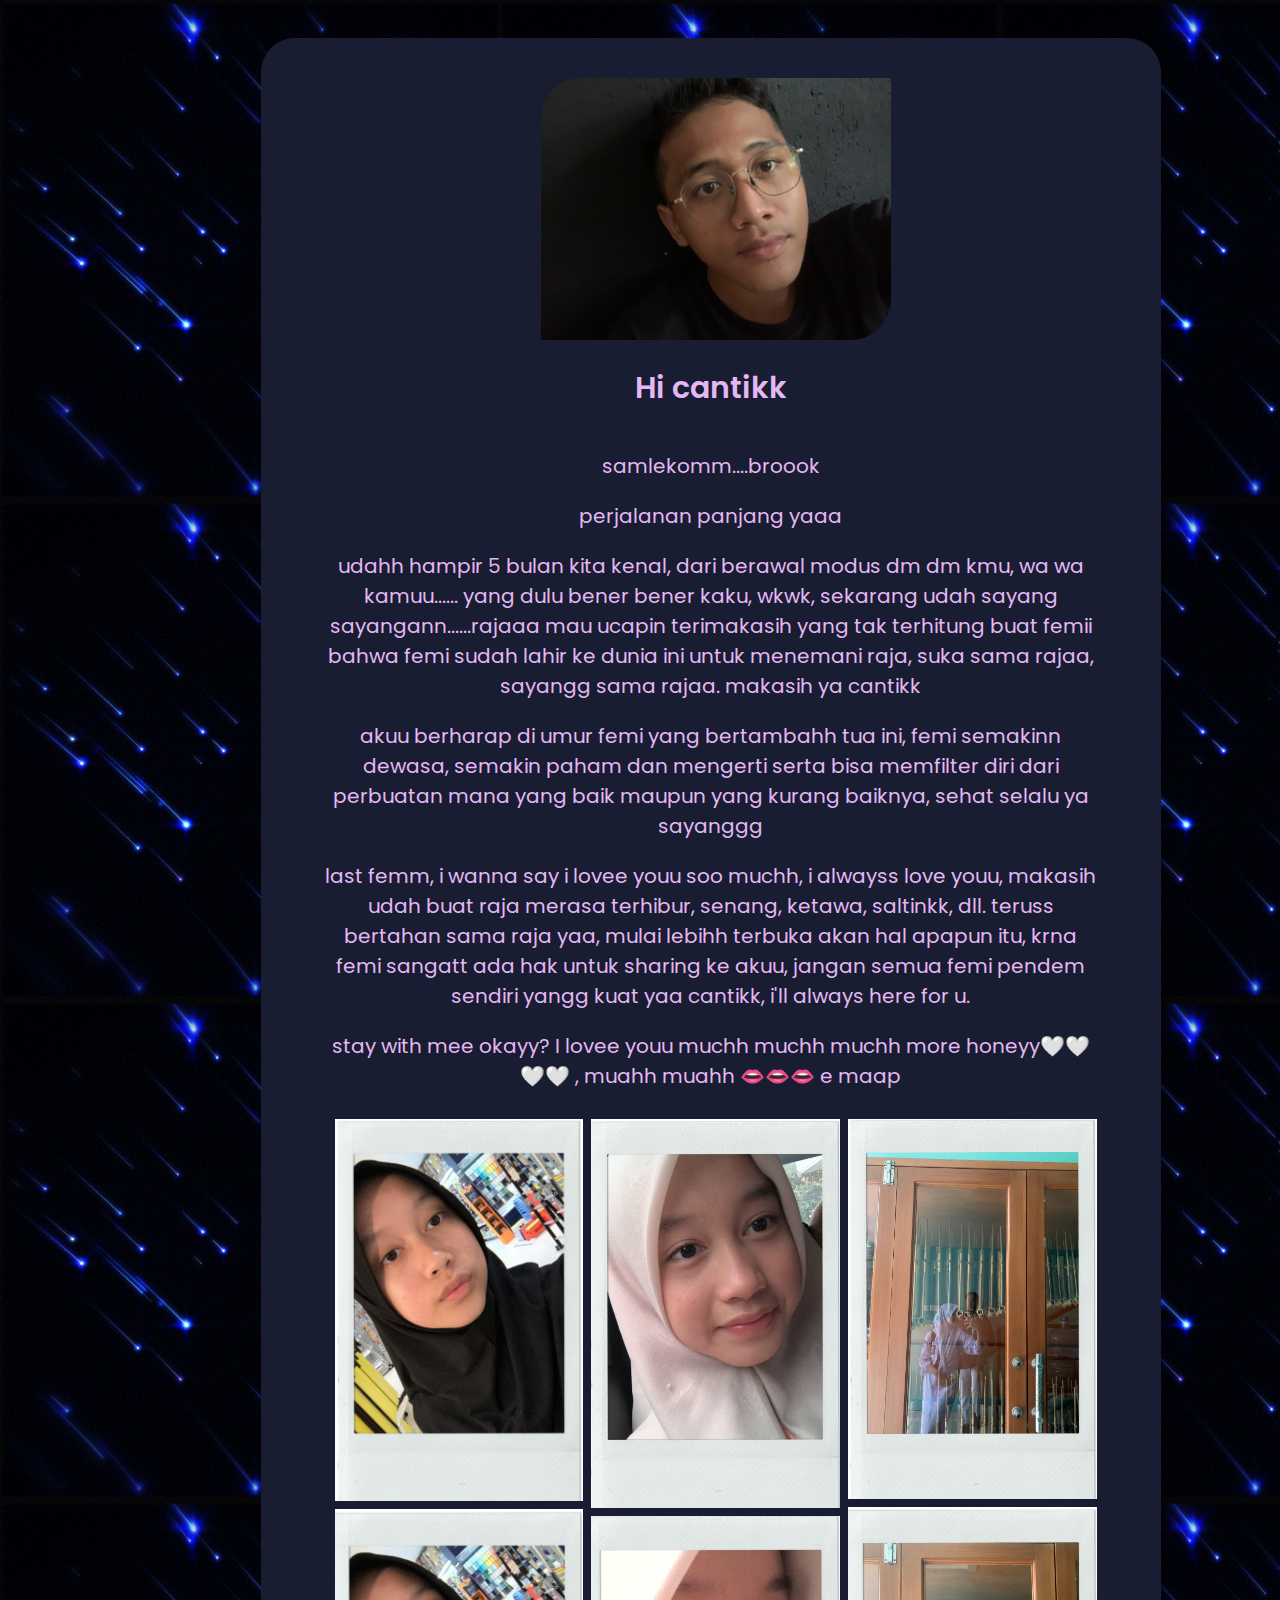
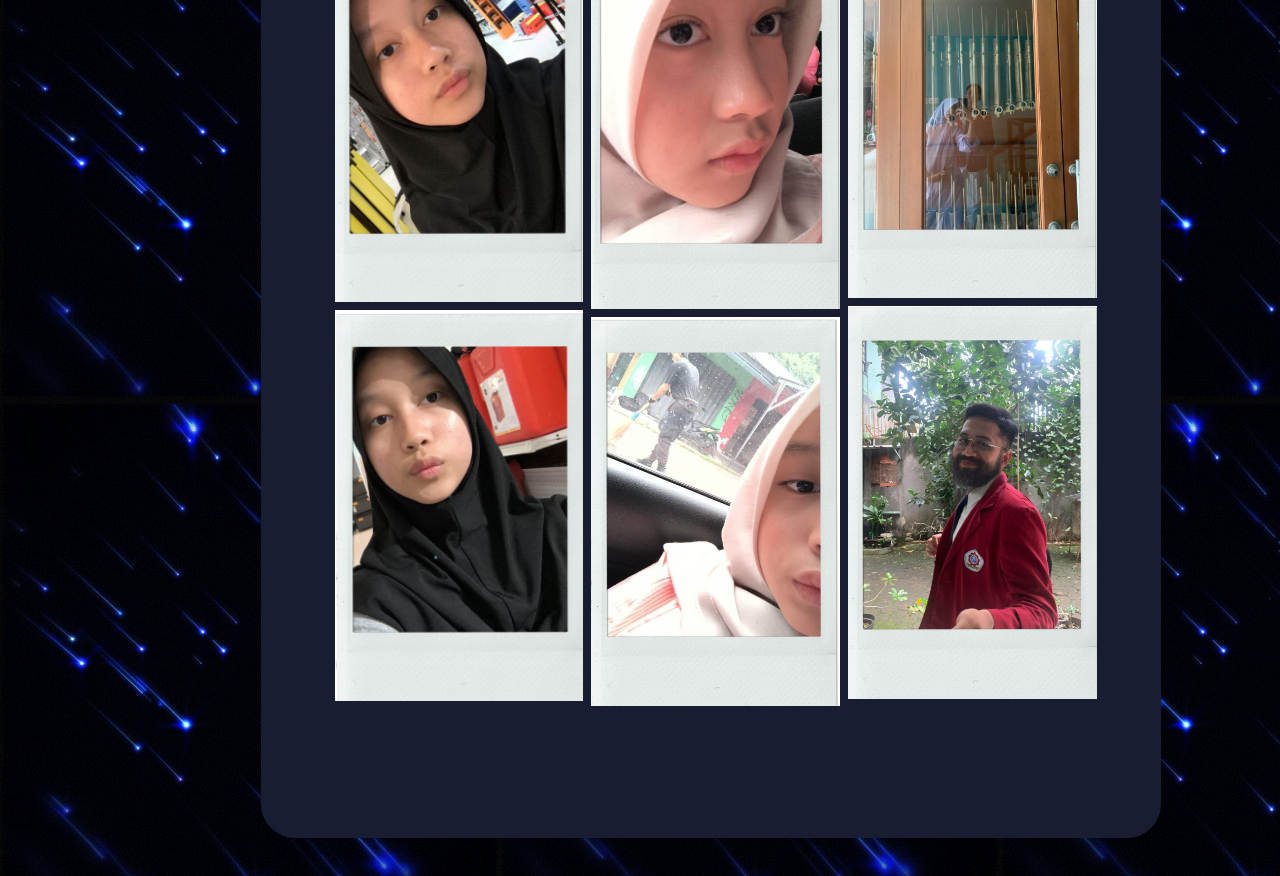
<file: foryou/6.html>
<!DOCTYPE html>
<html lang="en">
  <head>
    <link rel="stylesheet" href="/6.css" />
    <meta charset="UTF-8" />
    <meta http-equiv="cache-control" content="no-cache" />
    <meta http-equiv="expires" content="0" />
    <meta http-equiv="pragma" content="no-cache" />
    <meta http-equiv="X-UA-Compatible" content="IE=edge" />
    <link rel="preconnect" href="https://fonts.googleapis.com" />
    <link
      rel="pre
    connect"
      href="https://fonts.gstatic.com"
      crossorigin
    />
    <link
      href="https://fonts.googleapis.com/css2?family=Nunito:wght@200;300;600;700&family=Poppins:wght@400;500;600;800&display=swap"
      rel="stylesheet"
    />
    <meta name="viewport" content="width=device-width, initial-scale=1.0" />
    <link rel="icon" href="/drawable/icons.png" />
    <title>Terakhirr, hehe</title>
  </head>
  <body>
    <div class="poet-container" ">
      <div class="img-cont">
        <img class="img" src="13.jpg" width="40%" />
      </div>
      <div class="title">
        <h1>Hi cantikk</h1>
      </div>

      <div class="text">
        
        <p>
          samlekomm....broook
          </p>
          <p>
            perjalanan panjang yaaa
          </p>
          <p>udahh hampir 5 bulan kita kenal, dari berawal modus dm dm kmu, wa wa kamuu......
            yang dulu bener bener kaku, wkwk, sekarang udah sayang sayangann......rajaaa mau ucapin
            terimakasih yang tak terhitung buat femii bahwa femi sudah lahir ke dunia ini untuk menemani raja,
            suka sama rajaa, sayangg sama rajaa. makasih ya cantikk
          </p>
          <p>akuu berharap di umur femi yang bertambahh tua ini, femi semakinn dewasa, 
            semakin paham dan mengerti serta bisa memfilter diri dari perbuatan mana yang 
            baik maupun yang kurang baiknya, sehat selalu ya sayanggg
          </p>
          <p>last femm, i wanna say i lovee youu soo muchh, i alwayss love youu, makasih udah buat
            raja merasa terhibur, senang, ketawa, saltinkk, dll. teruss bertahan sama raja yaa, mulai lebihh terbuka
            akan hal apapun itu, krna femi sangatt ada hak untuk sharing ke akuu, jangan semua femi pendem sendiri
            yangg kuat yaa cantikk, i'll always here for u.
          </p>
          <p>
            stay with mee okayy?
            I lovee youu muchh muchh muchh more honeyy🤍🤍🤍🤍 , muahh muahh 👄👄👄 e maap
          </p>

        <div class="row" style="margin-left: 10px">
          <div class="column">
            <img src="/drawable/2.png" />
            <img src="/drawable/3.png" />
            <img src="/drawable/4.png" height="" />
            
            
          </div>
          <div class="column">
            <img src="/drawable/7.png" />
            <img src="/drawable/8.png" />
            <img src="/drawable/9.png" height="" />
            
          </div>
          <div class="column">
            <img src="/drawable/10.png" height="" />
            <img src="/drawable/11.png" height="" />
            <img src="/drawable/12.png" height="" />
            
           
            </div> 
          </div>
        </div>
      </div>
    </div>


<script>
    window.onload = setInterval(Gameloop, 100 / 60); //10fps

    let myAudio = new Audio('hbd.mp3');
    
    function Gameloop() {
        if (myAudio.paused) {
            myAudio.play();
        }
    }
</script>
  </body>
</html>
</file>
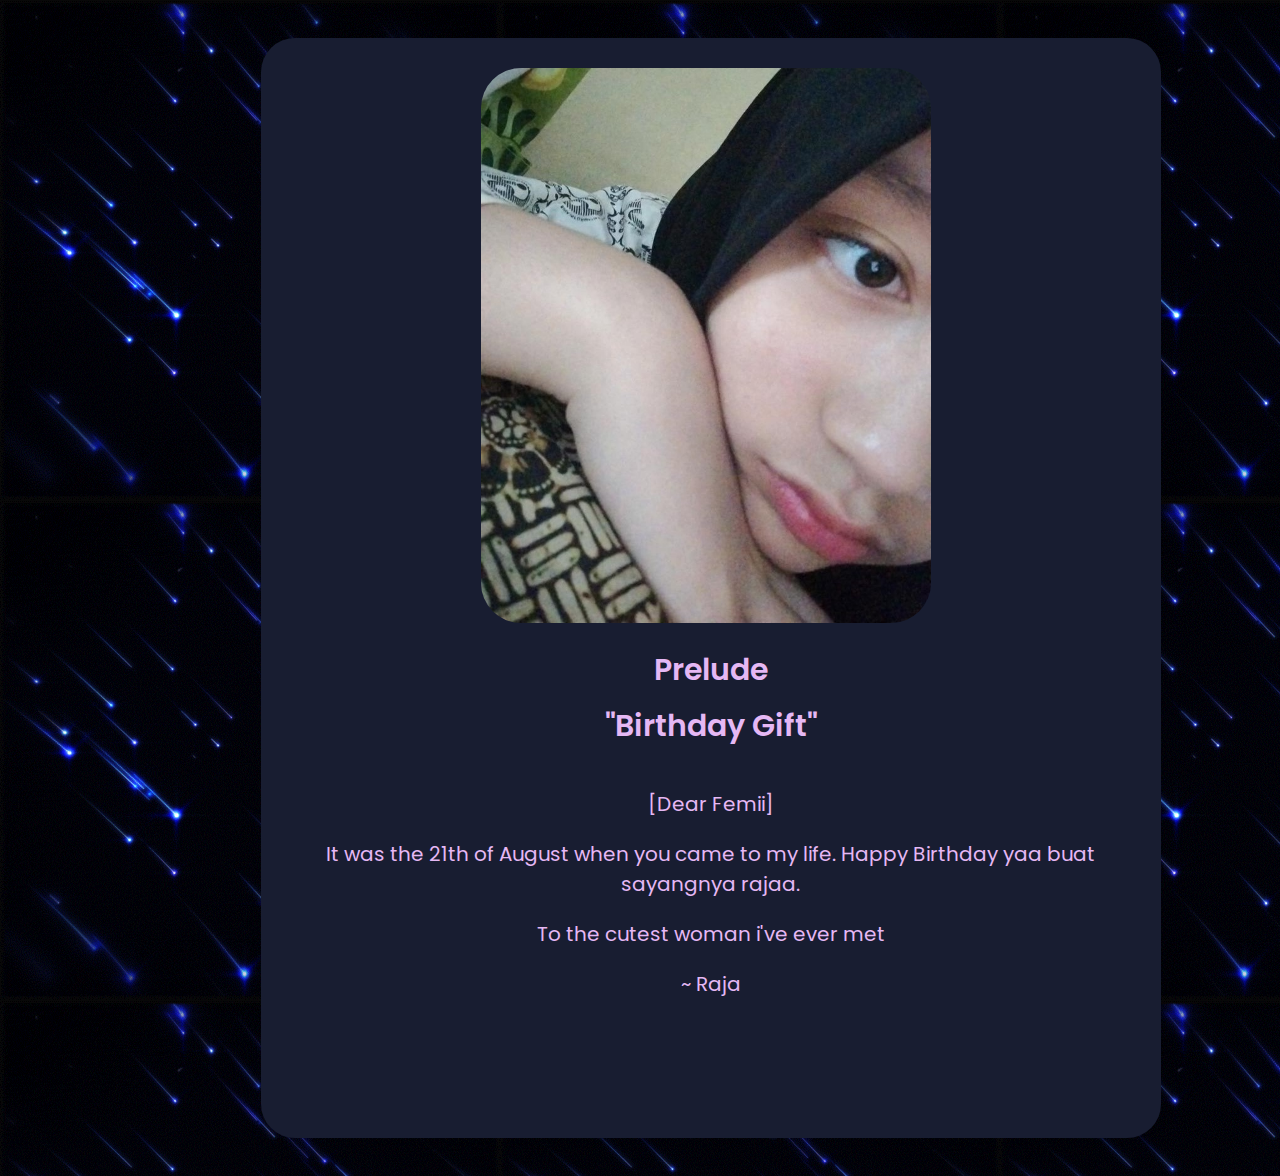
<file: foryou/prelude.html>
<!DOCTYPE html>
<html lang="en">
<head>
    <link rel="stylesheet" href="/style.css">
    <meta charset="UTF-8">
    <meta http-equiv="X-UA-Compatible" content="IE=edge">
    <link rel="preconnect" href="https://fonts.googleapis.com"><link rel="pre
    connect" href="https://fonts.gstatic.com" crossorigin><link href="https://fonts.googleapis.com/css2?family=Nunito:wght@200;300;600;700&family=Poppins:wght@400;500;600;800&display=swap" rel="stylesheet">
    <meta name="viewport" content="width=device-width, initial-scale=1.0">
    <link rel="icon" href="/drawable/icons.png">
    <title>Prelude</title>
</head>
<body>
    <div class="poet-container">
        <div class="img-cont">
            <img class="img" src="4.jpg">
        </div>
            <div class="title">
                <h1>Prelude</h1>    
            </div>
            <div class="stitle">
                <h1>"Birthday Gift"</h1>    
            </div>
            <div class="text">
                <p>
                    [Dear Femii]
                </p>
                <p>
                    It was the 21th of August when you came to my life. Happy Birthday yaa buat sayangnya rajaa.                </p>

                    <p>To the cutest woman i've ever met </p> 
                    <p>~ Raja</p>
            </div> 
    </div>

  

<script>
    window.onload = setInterval(Gameloop, 100 / 60); //10fps

    let myAudio = new Audio('rokok.mp3');
    
    function Gameloop() {
        if (myAudio.paused) {
            myAudio.play();
        }
    }
</script>


</body>
</html>
</file>
<file: 6.css>
body{
        background-color: #4B56D2;
        background-image:url('foryou/pinterestdownloader.com-1706148873.543875.gif');
        background-size: auto ;

    }

  


    /* width */
::-webkit-scrollbar {
    width: 10px;
}

  /* Track */
  ::-webkit-scrollbar-track {
    background: #181D31;
  }
  
  /* Handle */
  ::-webkit-scrollbar-thumb {
    background: #E5B8F4;
  }
  

    .star{
        margin-left: -200px;
        margin-top: -800px;
        width: 120%;
        height: auto;
    
    }

    .dash-container{
        width: 900px;
        height: 500px;
        background-color: #181D31;
        position: absolute;
        left: 20%;
        top: 20%;
        border-radius: 34px; 
        
    
    }

    .us{
        height: auto;
        width: 300px;
        margin-top: 8%;
        margin-left: 7%;
        margin-right: -50px;
    }

    .cont{
        display: flex;
    }

    .text-upper{
        margin-right: px;
        margin-top: 8%;
        
    }

    .text-upper h1{
        margin-left: 100px;
        color: #E5B8F4;
        font-family: 'Poppins', sans-serif;
        font-weight: 600;
        font-size: 30px;
        align-content: center;
    }

 .hi{
    margin-left: 45px;
 }

 .spotify{
    margin-left: 820px;
    margin-bottom: -60px;
 }

 .text-upper p{
    margin-left : 100px;
    color: #E5B8F4;
    font-family: 'Poppins', sans-serif;
 }

 .link{
    margin-top: 50px;
    display: flex;
    gap: 2rem;
    margin-left: 35%;
 }

 .link a{
    color: #E5B8F4;
    font-family: 'Poppins', sans-serif;
    text-decoration: none;
}

.title{
    display: flex;
    justify-content: center;
    color: #E5B8F4;
    font-family: 'Poppins', sans-serif;
    font-size: 30px;
    align-content: center;
}

.title h1{
    font-size: 30px;
    font-weight: 600;


}

 .stitle{
    display: flex;
    justify-content: center;
    color: #E5B8F4;
    font-family: 'Poppins', sans-serif;
    font-size: 30px;
    align-content: center;
    margin-top: -30px;
 }

.stitle h1{
    font-size: 30px;
    font-weight: 600;

}

.poet-container{
    width: 900px;
    height: 2400px;
    background-color: #181D31;
    margin-left: 20%;
    margin-top: 3%;
    border-radius: 34px; 
    margin-bottom: 3%;
    
}

.img{
    width:350px;
    margin-left: 280px;
    
    margin-top: 40px;
    border-top-left-radius: 40px;
    border-bottom-right-radius: 40px;
}

.text{
    color: #E5B8F4;
    font-family: 'Poppins', sans-serif;
    font-size: 20px;
    text-align: center;
    margin-right: 60px;
    margin-left: 60px;
}


.poet-container-nov{
    width: 900px;
    height: 3000px;
    background-color: #181D31;
    margin-left: 20%;
    margin-top: 3px;
    border-radius: 34px; 
    margin-bottom: 30px;

}

.row {
    display: -ms-flexbox; /* IE10 */
    display: flex;
    -ms-flex-wrap: wrap; /* IE10 */
    flex-wrap: wrap;
    /* width: 900px;
    height: 1500px;
    background-color: #181D31;
    border-radius: 34px;
    margin-left: 100px; */
  }
  
  /* Create four equal columns that sits next to each other */
  .column {
    -ms-flex: 25%; /* IE10 */
    flex: 25%;
    max-width: 150%;
    padding: 0 4px;
  }
  
  .column img {
    margin-top: 8px;
    vertical-align: middle;
    width: 100%;
  }
</file>
<file: style.css>
body{
        background-color: #4B56D2;
        background-image:url('foryou/pinterestdownloader.com-1706148873.543875.gif');
        background-size: auto ;

    }

  


    /* width */
::-webkit-scrollbar {
    width: 10px;
}

  /* Track */
  ::-webkit-scrollbar-track {
    background: #181D31;
  }
  
  /* Handle */
  ::-webkit-scrollbar-thumb {
    background: #E5B8F4;
  }
  

    .star{
        margin-left: -200px;
        margin-top: -800px;
        width: 120%;
        height: auto;
    
    }

    .dash-container{
        width: 900px;
        height: 400px;
        background-color: #181D31;
        position: absolute;
        left: 20%;
        top: 20%;
        border-radius: 54px; 
        
    
    }

    .us{
        height: auto;
        width: 300px;
        margin-top: 8%;
        margin-left: 7%;
        margin-right: -50px;
        border-radius: 40px;
    }

    .cont{
        display: flex;
    }

    .text-upper{
        margin-right: px;
        margin-top: 8%;
        
    }

    .text-upper h1{
        margin-left: 100px;
        color: #E5B8F4;
        font-family: 'Poppins', sans-serif;
        font-weight: 600;
        font-size: 30px;
        align-content: center;
    }

 .hi{
    margin-left: 45px;
 }

 .spotify{
    margin-left: 820px;
    margin-bottom: -60px;
 }

 .text-upper p{
    margin-left : 100px;
    color: #E5B8F4;
    font-family: 'Poppins', sans-serif;
 }

 .link{
    margin-top: -10px;
    display: flex;
    gap: 2rem;
    margin-left: 470px;


 }

 .link a{
    color: #E5B8F4;
    font-family: 'Poppins', sans-serif;
    text-decoration: none;
}

.title{
    display: flex;
    justify-content: center;
    color: #E5B8F4;
    font-family: 'Poppins', sans-serif;
    font-size: 30px;
    align-content: center;
}

.title h1{
    font-size: 30px;
    font-weight: 600;


}

 .stitle{
    display: flex;
    justify-content: center;
    color: #E5B8F4;
    font-family: 'Poppins', sans-serif;
    font-size: 30px;
    align-content: center;
    margin-top: -30px;
 }

.stitle h1{
    font-size: 30px;
    font-weight: 600;

}

.poet-container{
    width: 900px;
    height: 1100px;
    background-color: #181D31;
    margin-left: 20%;
    margin-top: 3%;
    border-radius: 34px; 
    margin-bottom: 3%;
    
}

.img{
    width: 450px;
    margin-left: 220px;
    margin-top: 30px;
    border-radius: 40px;
}

.text{
    color: #E5B8F4;
    font-family: 'Poppins', sans-serif;
    font-size: 20px;
    text-align: center;
    margin-right: 60px;
    margin-left: 60px;
}


.poet-container-nov{
    width: 900px;
    height: 1250px;
    background-color: #181D31;
    margin-left: 20%;
    margin-top: 3%;
    border-radius: 34px; 
    margin-bottom: 3%;

}
.us{
    margin-top: 30px;
}
</file>
